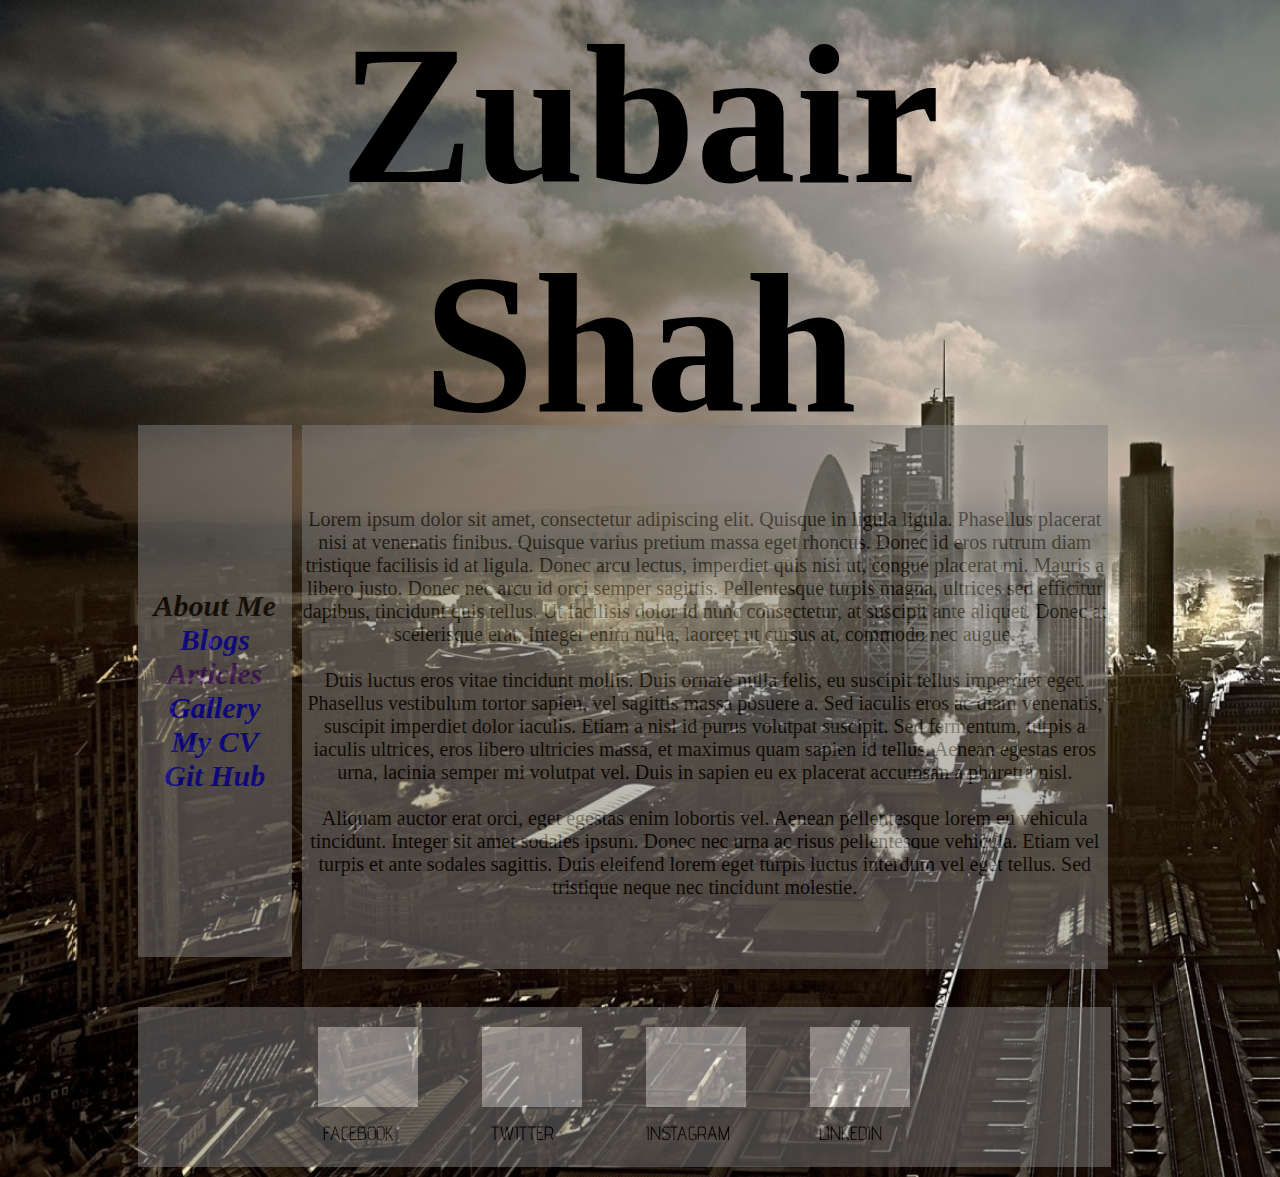
<file: index.html>
<!DOCTYPE html>
<html xml:lang="en" lang="en">
<head>
	<meta name="author" content="Zubair Shah"
          http-equiv="Content-Type"
          content="text/html; charset=utf-8"/>
	<title>Zubair Shah</title>
	<link rel="stylesheet" type="text/css" href="css/index.css">
</head>

<body>

<div id="wrapper">
<div id="top">
  
  <h1>Zubair Shah</h1>

</div>
<div class="clear"></div>
<div id="navbar">
	<ul>
		<li>About Me</li>
    <li><a href="/">Blogs</a></li>
    <li><a href="" ="/">Articles</a></li>
    <li><a href="/">Gallery</a></li>
		<li><a href="cv.html">My CV</a></li>
    <li><a href="/">Git Hub</a></li>
	</ul>
</div>

<div id="main">
<p></br>
Lorem ipsum dolor sit amet, consectetur adipiscing elit. Quisque in ligula ligula. Phasellus placerat nisi at venenatis finibus. Quisque varius pretium massa eget rhoncus. Donec id eros rutrum diam tristique facilisis id at ligula. Donec arcu lectus, imperdiet quis nisi ut, congue placerat mi. Mauris a libero justo. Donec nec arcu id orci semper sagittis. Pellentesque turpis magna, ultrices sed efficitur dapibus, tincidunt quis tellus. Ut facilisis dolor id nunc consectetur, at suscipit ante aliquet. Donec at scelerisque erat. Integer enim nulla, laoreet ut cursus at, commodo nec augue.
</br>
</br>
Duis luctus eros vitae tincidunt mollis. Duis ornare nulla felis, eu suscipit tellus imperdiet eget. Phasellus vestibulum tortor sapien, vel sagittis massa posuere a. Sed iaculis eros ac diam venenatis, suscipit imperdiet dolor iaculis. Etiam a nisl id purus volutpat suscipit. Sed fermentum, turpis a iaculis ultrices, eros libero ultricies massa, et maximus quam sapien id tellus. Aenean egestas eros urna, lacinia semper mi volutpat vel. Duis in sapien eu ex placerat accumsan a pharetra nisl.
</br>
</br>
Aliquam auctor erat orci, eget egestas enim lobortis vel. Aenean pellentesque lorem eu vehicula tincidunt. Integer sit amet sodales ipsum. Donec nec urna ac risus pellentesque vehicula. Etiam vel turpis et ante sodales sagittis. Duis eleifend lorem eget turpis luctus interdum vel eget tellus. Sed tristique neque nec tincidunt molestie.

</p>
</div> 
<!--<div id="plugin">  </div>-->
<div class="clear"></div>
<div class="clear"></br></div>
<div id="bottom">
  <ul id='services'>
    <li><a href="http://www.facebook.com/zzzubaiir">
      <div class='entypo-facebook'></div>
      <span>Facebook</span></a>
    </li>
    <li>
      <div class='entypo-twitter'></div>
      <span>Twitter</span>
    </li>
    <li> 
      <div class='entypo-instagrem'></div>
      <span>Instagram</span>
    </li>
    <li>
      <div class='entypo-linkedin'></div>
      <span>LinkedIn</span>
    </li>
  </ul>
</div>
</div>
	
</body>
</html>
</file>
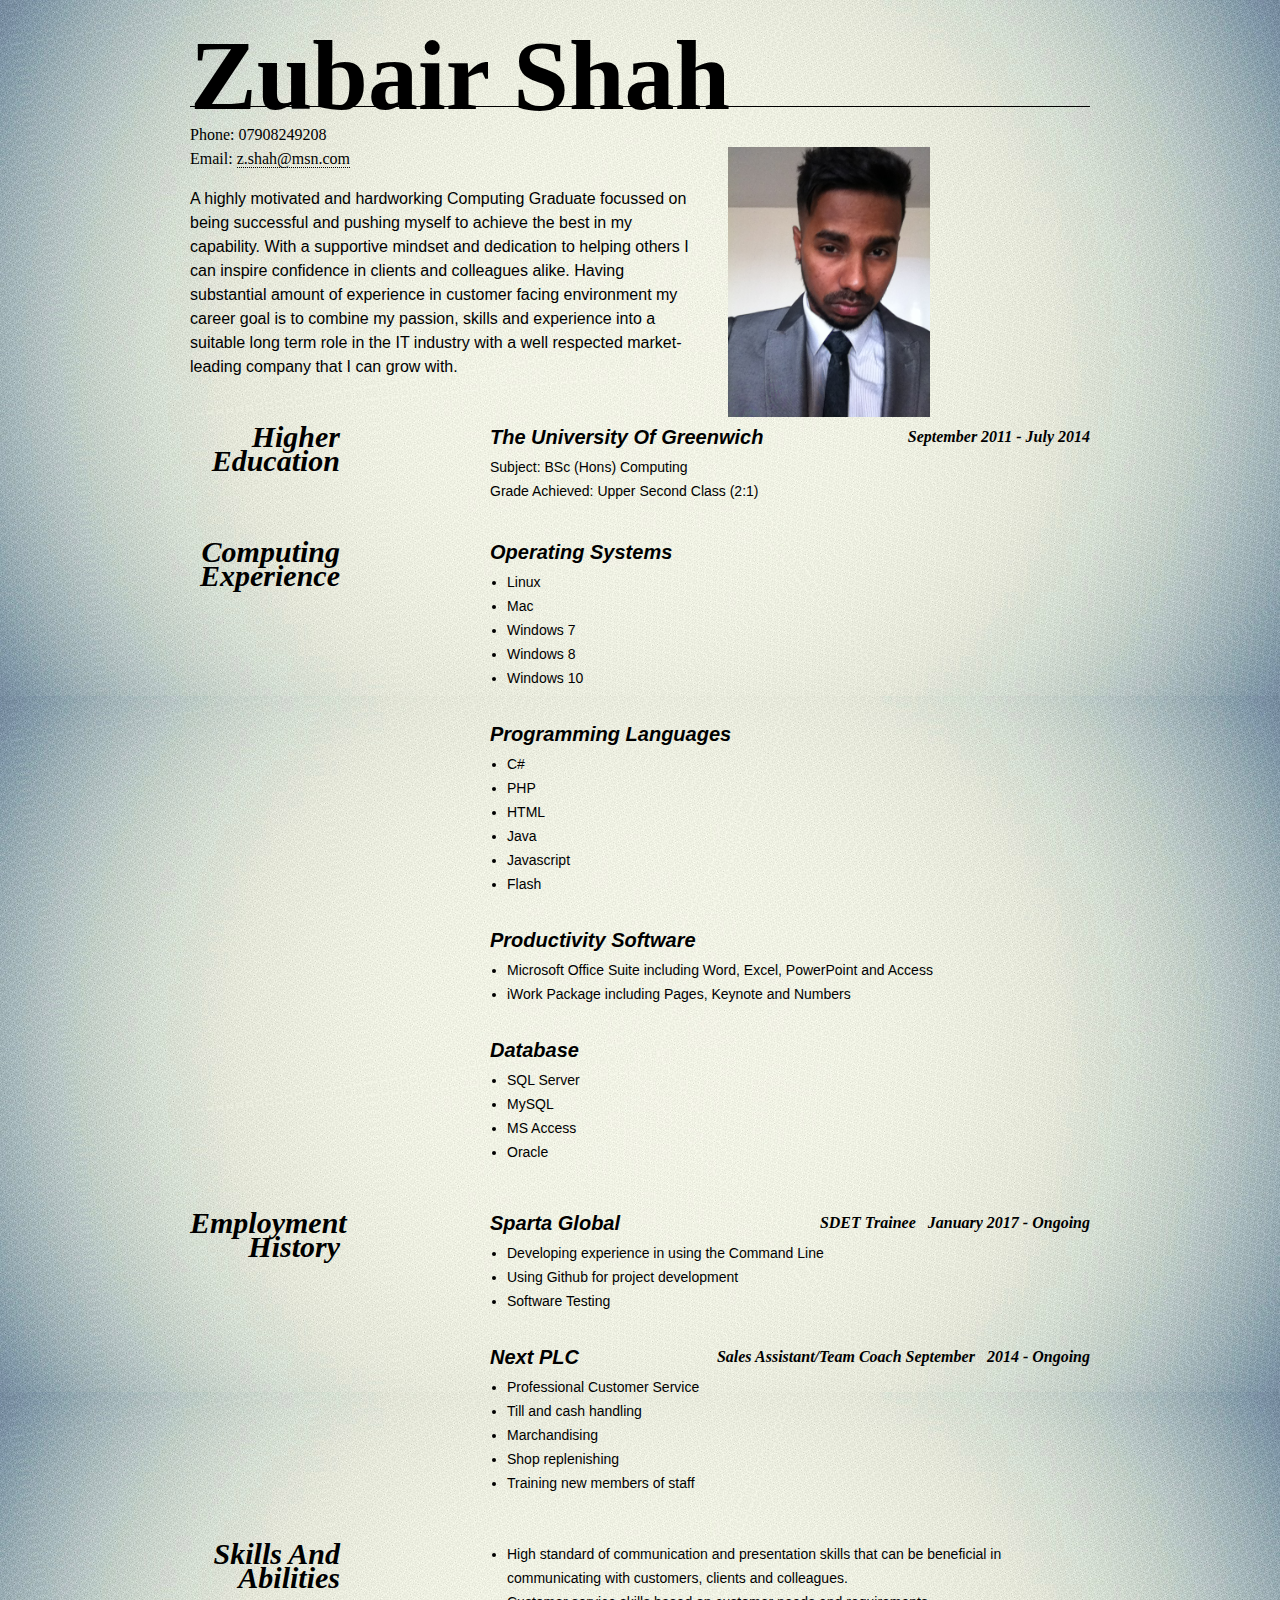
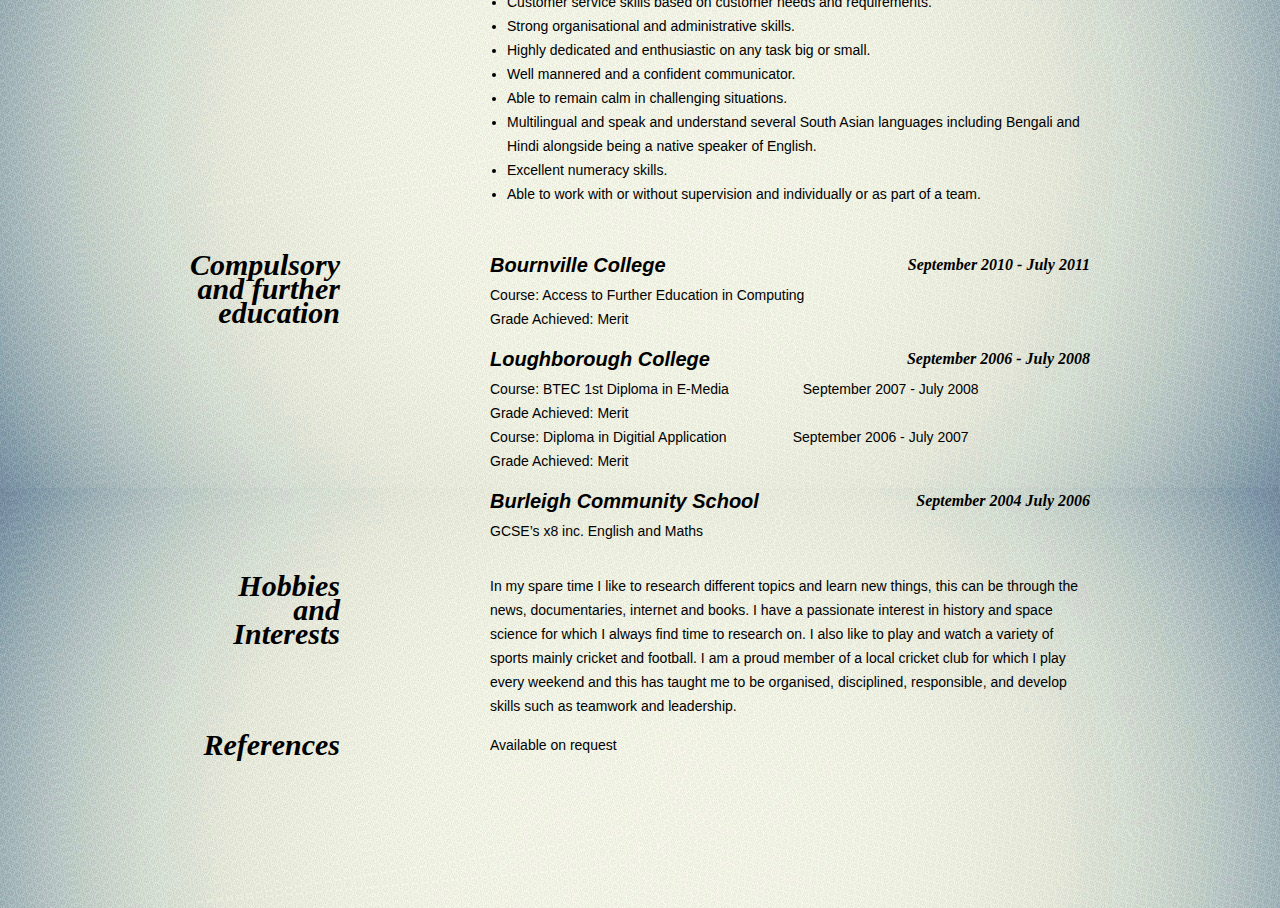
<file: cv.html>
<!DOCTYPE html>

<html xml:lang="en" lang="en">

<head>
     <meta name="author" content="Zubair Shah"
          http-equiv="Content-Type"
          content="text/html; charset=utf-8"/>

     <title>zubairCV</title>

    <link rel="stylesheet" type="text/css" href="css/cv.css">
    </link>
    <header></br></header>
</head>

<body>

    <div id="page-wrap">

        <div id="contact">

            <h1>Zubair Shah</h1>

            <p>
                Phone: <span class="tel">07908249208</span><br/>
                Email: <a class="email" href="mailto:z.shah@msn.com">z.shah@msn.com</a>
            </p>
        </div>

        <div id="profile">
            <p>
              A highly motivated and hardworking Computing Graduate focussed on being successful and pushing myself to achieve the best in my capability.
              With a supportive mindset and dedication to helping others I can inspire confidence in clients and colleagues alike. Having substantial
              amount of experience in customer facing environment my career goal is to combine my passion, skills and experience into a suitable long
              term role in the IT industry with a well respected market-leading company that I can grow with.

            </p>
            <img src="images/mypic.jpg" alt="My Photo"/>
        </div>

        <dd class="clear"></dd> <!--This keeps the paragraphs and objects below one after one-->

        <dl>
            <dd class="clear"></dd>

            <dt>Higher Education</dt>
            <dd>
                <h2>The University Of Greenwich <span>September 2011 - July 2014</span></h2>
                <p>Subject: BSc (Hons) Computing<br/>
                   Grade Achieved: Upper Second Class (2:1)</p>
            </dd>

            <dd class="clear"></dd>

            <dt>Computing Experience</dt>
            <dd>
                <h2>Operating Systems</h2>
                <ul>
                <li>Linux</li>
                <li>Mac</li>
                <li>Windows 7</li>
                <li>Windows 8</li>
                <li>Windows 10</li>
              </ul>

                <h2>Programming Languages</h2>
                <ul>
                  <li>C#</li>
                  <li>PHP</li>
                  <li>HTML</li>
                  <li>Java</li>
                  <li>Javascript</li>
                  <li>Flash</li>
                </ul>

                <h2>Productivity Software</h2>
                <ul>
                  <li>Microsoft Office Suite including Word, Excel, PowerPoint and Access</li>
                  <li>iWork Package including Pages, Keynote and Numbers</li>
                </ul>

               <h2>Database</h2>
               <ul>
                 <li>SQL Server</li>
                 <li>MySQL</li>
                 <li>MS Access</li>
                 <li>Oracle</li>
               </ul>

            </dd>

            <dd class="clear"></dd>

            <dt>Employment History</dt>
            <dd>
                <h2>Sparta Global <span>SDET Trainee &nbsp; January 2017 - Ongoing</span></h2>
                <ul>
                    <li>Developing experience in using the Command Line</li>
                    <li>Using Github for project development</li>
                    <li>Software Testing</li>
                </ul>

                <h2>Next PLC <span>Sales Assistant/Team Coach September &nbsp; 2014 - Ongoing</span></h2>
                <ul>
                    <li>Professional Customer Service</li>
                    <li>Till and cash handling</li>
                    <li>Marchandising</li>
                    <li>Shop replenishing</li>
                    <li>Training new members of staff</li>
                </ul>
            </dd>

            <dd class="clear"></dd>

            <dt>Skills And Abilities</dt>
            <dd>
                <ul>
                  <li>High standard of communication and presentation skills that can be beneficial
                    in communicating with customers, clients and colleagues.</li>
                  <li>Customer service skills based on customer needs and requirements.</li>
                  <li>Strong organisational and administrative skills.</li>
                  <li>Highly dedicated and enthusiastic on any task big or small.</li>
                  <li>Well mannered and a confident communicator.</li>
                  <li>Able to remain calm in challenging situations.</li>
                  <li>Multilingual and speak and understand several South Asian languages including
                    Bengali and Hindi alongside being a native speaker of English.</li>
                  <li>Excellent numeracy skills.</li>
                  <li>Able to work with or without supervision and individually or as part of a team.</li>
                </ul>
            </dd>

            <dd class="clear"></dd>

            <dt>Compulsory and further education</dt>
            <dd>
              <h2>Bournville College<span>September 2010 - July 2011<span></h2>
                <p>Course: Access to Further Education in Computing</br>
                  Grade Achieved: Merit</p>
              <h2>Loughborough College<span>September 2006 - July 2008</span></h2>
                <p>Course: BTEC 1st Diploma in E-Media &nbsp; &nbsp; &nbsp; &nbsp; &nbsp; &nbsp; &nbsp; &nbsp; &nbsp; September 2007 - July 2008</br>
                  Grade Achieved: Merit</br>
                  Course: Diploma in Digitial Application &nbsp; &nbsp; &nbsp; &nbsp; &nbsp; &nbsp; &nbsp; &nbsp; September 2006 - July 2007</br>
                  Grade Achieved: Merit</p>
              <h2>Burleigh Community School<span>September 2004 July 2006</span></h2>
                <p>GCSE’s x8 inc. English and Maths</p>
            </dd>

            <dd class="clear"></dd>

            <dt>Hobbies and Interests</dt>
            <dd>In my spare time I like to research different topics and learn new things, this can be
              through the news, documentaries, internet and books. I have a passionate interest in history
              and space science for which I always find time to research on. I also like to play and watch
              a variety of sports mainly cricket and football. I am a proud member of a local cricket club
              for which I play every weekend and this has taught me to be organised, disciplined, responsible,
              and develop skills such as teamwork and leadership.</dd>

            <dd class="clear"></dd>

            <dt>References</dt>
            <dd>Available on request</dd>
            <dd class="clear"></dd>

        </dl>

        <div class="clear"></div>

    </div>

</body>

</html>
</file>
<file: css/index.css>
@import url(http://fonts.googleapis.com/css?family=Raleway+Dots);
@import url(http://fonts.googleapis.com/css?family=Advent+Pro:400,200,700);
@import url(http://weloveiconfonts.com/api/?family=entypo);
*  {
     margin:  0;
     padding:  0;
 }

body {
	background-image: url(../images/london_skyscraper.jpg);
    align-self: center;
    margin-left: 10%;
    margin-right: 10%;
    background-repeat: no-repeat;
    background-size: cover;
}

h1 {
	width: 100%;
	text-align: center;
	font-size: 200px;
	font-weight: bold;
}



#wrapper  {
     width: 100%;
     height: 100%;
     margin:  auto;
     position: relative;
 }


#top {
	
	width: 100%;
	height: 200px;
	
	display: inline-block;
}

#navbar, #main {
	float:left;
	display: inline-block;
	opacity: 0.5;
    filter: alpha(opacity=200);

}

#navbar {
	
	width: 15%;
	height: 100%;
	margin: 10px auto;
	margin: 10px;
	padding-top: 164px;
	padding-bottom: 164px;
	background-color: grey;
}

#navbar ul {

	padding:0px;
	margin:0px;
	font-style:  italic;
    font-weight:  bold;
    font-size:  30px;



}

#navbar li {
	list-style-type: none;
	border: 0px solid black;
	text-align: center;
	color: black;

}

#navbar a {
	text-decoration: none
	}



#main {
	width: 78.75%;
	height: 100%;
	margin: 10px auto; 
	padding-top: 60px;
	padding-bottom: 70px;
	background-color: grey;
	align-self: center;

}

#main p {
	font-size: 20px;
    color:  black;
    text-align: center;
}



#bottom {
	width: 95%;
	height:100%;
	margin: 10px;
	
	background-color: grey;
	align-self: center;
	opacity: 0.5;
    filter: alpha(opacity=200);

}

.clear {
	clear: both;
}


/* entypo */
[class*="entypo-"]:before {
  font-family: 'entypo', sans-serif;
}



#bottom #services {
  text-align: center;
  transform: translatez(0);
}

#bottom #services li {
  width: 120px;
  height: 120px;
  display: inline-block;
  margin: 20px;
  list-style: none;
}

#bottom #services li a {
	text-decoration: none;
}

#bottom #services li div {
  width: 100px;
  height: 80px;
  color: black;
  font-size: 3.4em;
  text-align: center;
  line-height: 80px;
  background-color: #fff;
  transition: all 0.5s ease;
}
#bottom #services li div:hover {
  transform: rotate(360deg);
  border-radius: 100px;
}
#bottom #services li span {
  width: 80px;
  height: 15px;
  display: block;
  padding: 15px 0px;
  color: black;
  font-family: 'Advent Pro', sans-serif;
  text-transform: uppercase;
  font-size: 1.2em;
  text-align: center;
}
</file>
<file: css/cv.css>
*  {
     margin:  0;
     padding:  0;
 }
 /*The ''*' Selects all elements as in the whole page'*/

body  {
     font-family:  kailasa;
     line-height:  24px;
     background-image:  url(../images/background3.jpg);
 }


.clear  {
     clear:  both;
 }
 /*this keeps the paragraphs and objects below one after one*/

#page-wrap  {
     width:  900px;
     margin:  40px auto 60px;
 }


h1  {
     margin:  0 0 16px 0;
     padding:  0 0 18px 0;
     font-size:  100px;
     font-weight:  bold;
     letter-spacing:  0px;
     border-bottom:  1px solid black;
 }

h2  {
     font-style:  italic;
     font-size:  20px;
     font-weight:  bold;
     margin:  0 0 6px 0;
     position:  relative;
 }

h2 span  {
     position:  absolute;
     bottom:  0;
     right:  0;
     font-size:  20px
     font-style:  italic;
     font-family:  kailasa;
     font-size:  16px;
     color:  #black;
     font-weight:  bold;
 }

p  {
     margin:  0 0 16px 0;
}


a  {
     color:  black;
     text-decoration:  none;
     border-bottom:  1px dotted black;
 }

a:hover  {
     border-bottom-style:  solid;
     color:  black;
 }

ul  {
     margin:  0 0 32px 17px;
 }

#profile  {
     width:  700px;
     height:  200px;
}

#profile p  {
     width:  500px;
     font-family:  arial;
     font-style:  ;
     float: left;
     color:  black;
 }

#profile img  {
     float:  right;
     margin:  -40px;
     height:  270px;
     width:  270px: }
dt  {
     font-style:  italic;
     font-weight:  bold;
     font-size:  30px;
     text-align:  right;
     padding: 0 26px 0 0;
     width:  150px;
     float:  left;
     height:  100px;
 }

dd  {
     font-family:  arial;
     width:  600px;
     font-size:  14px;
     float:  right;
 }

dd.clear  {
     float:  none;
     margin:  0;
     height:  15px;
 }
</file>
